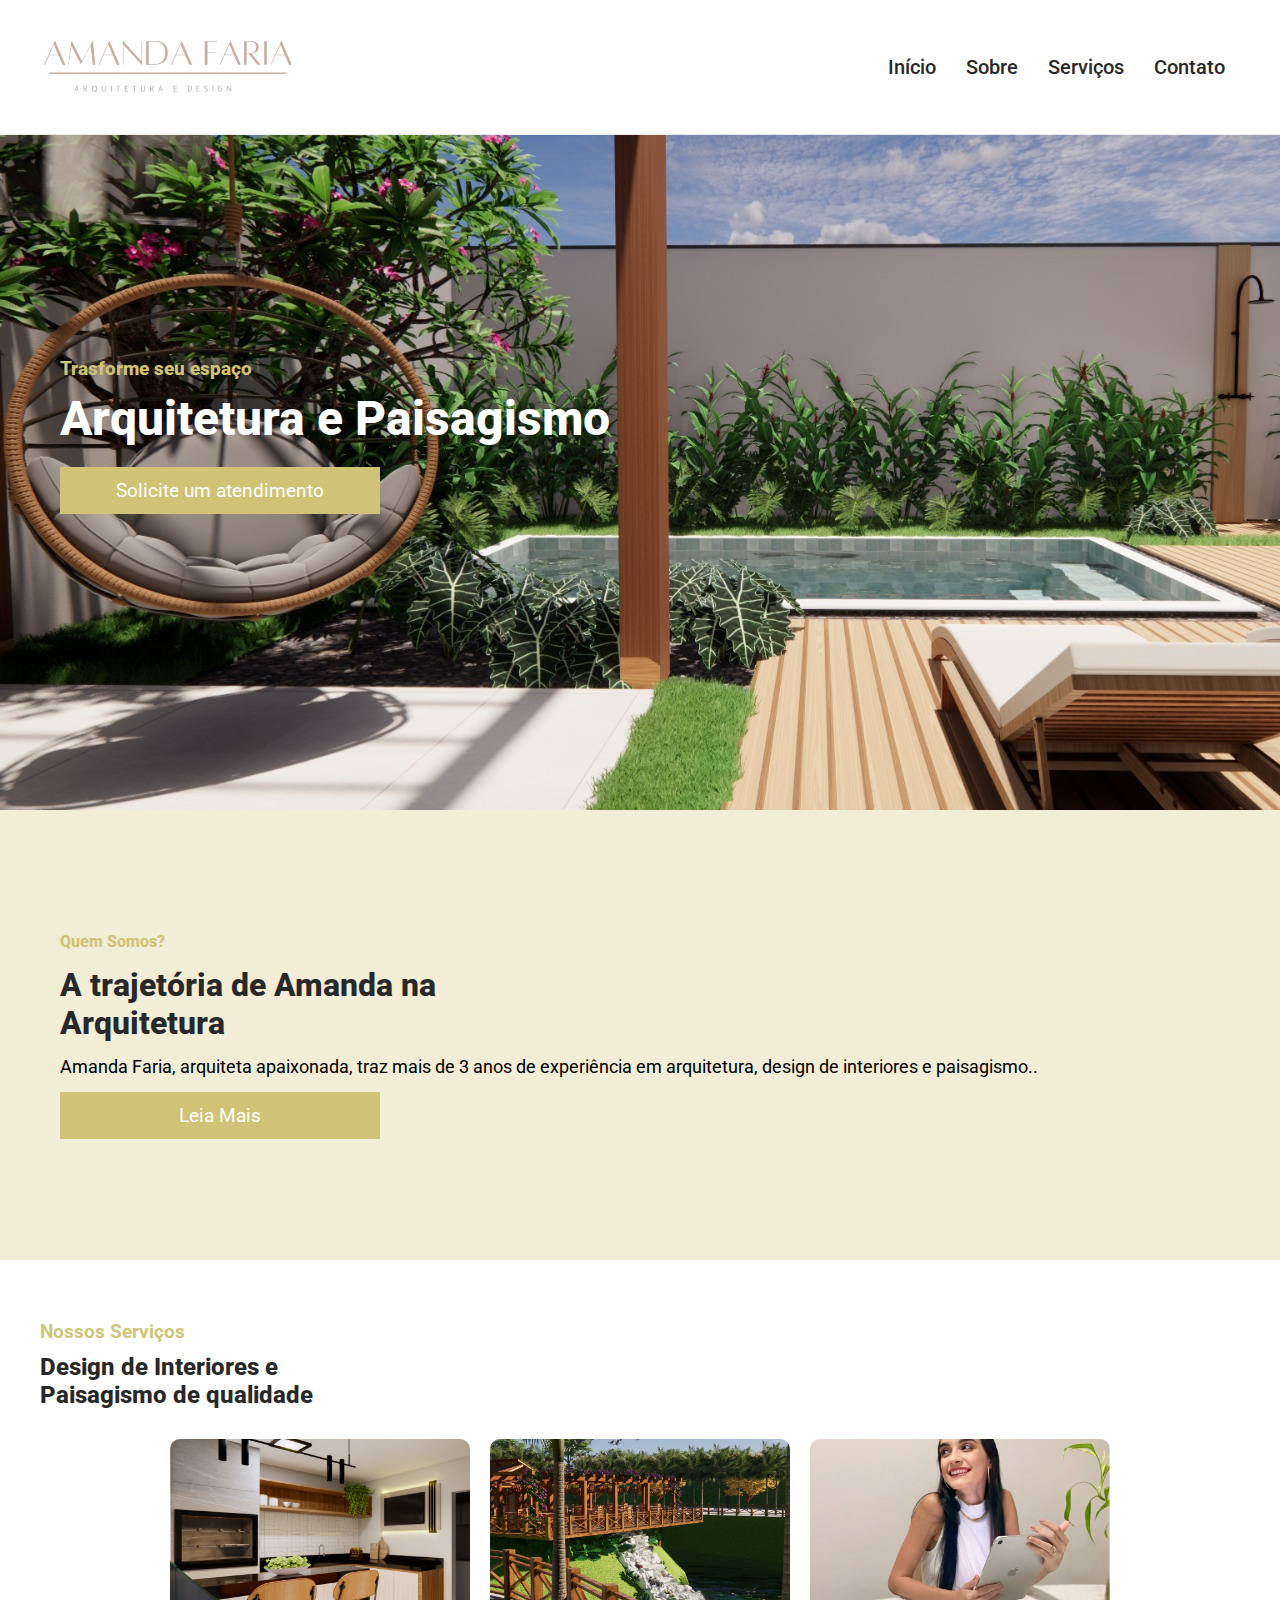
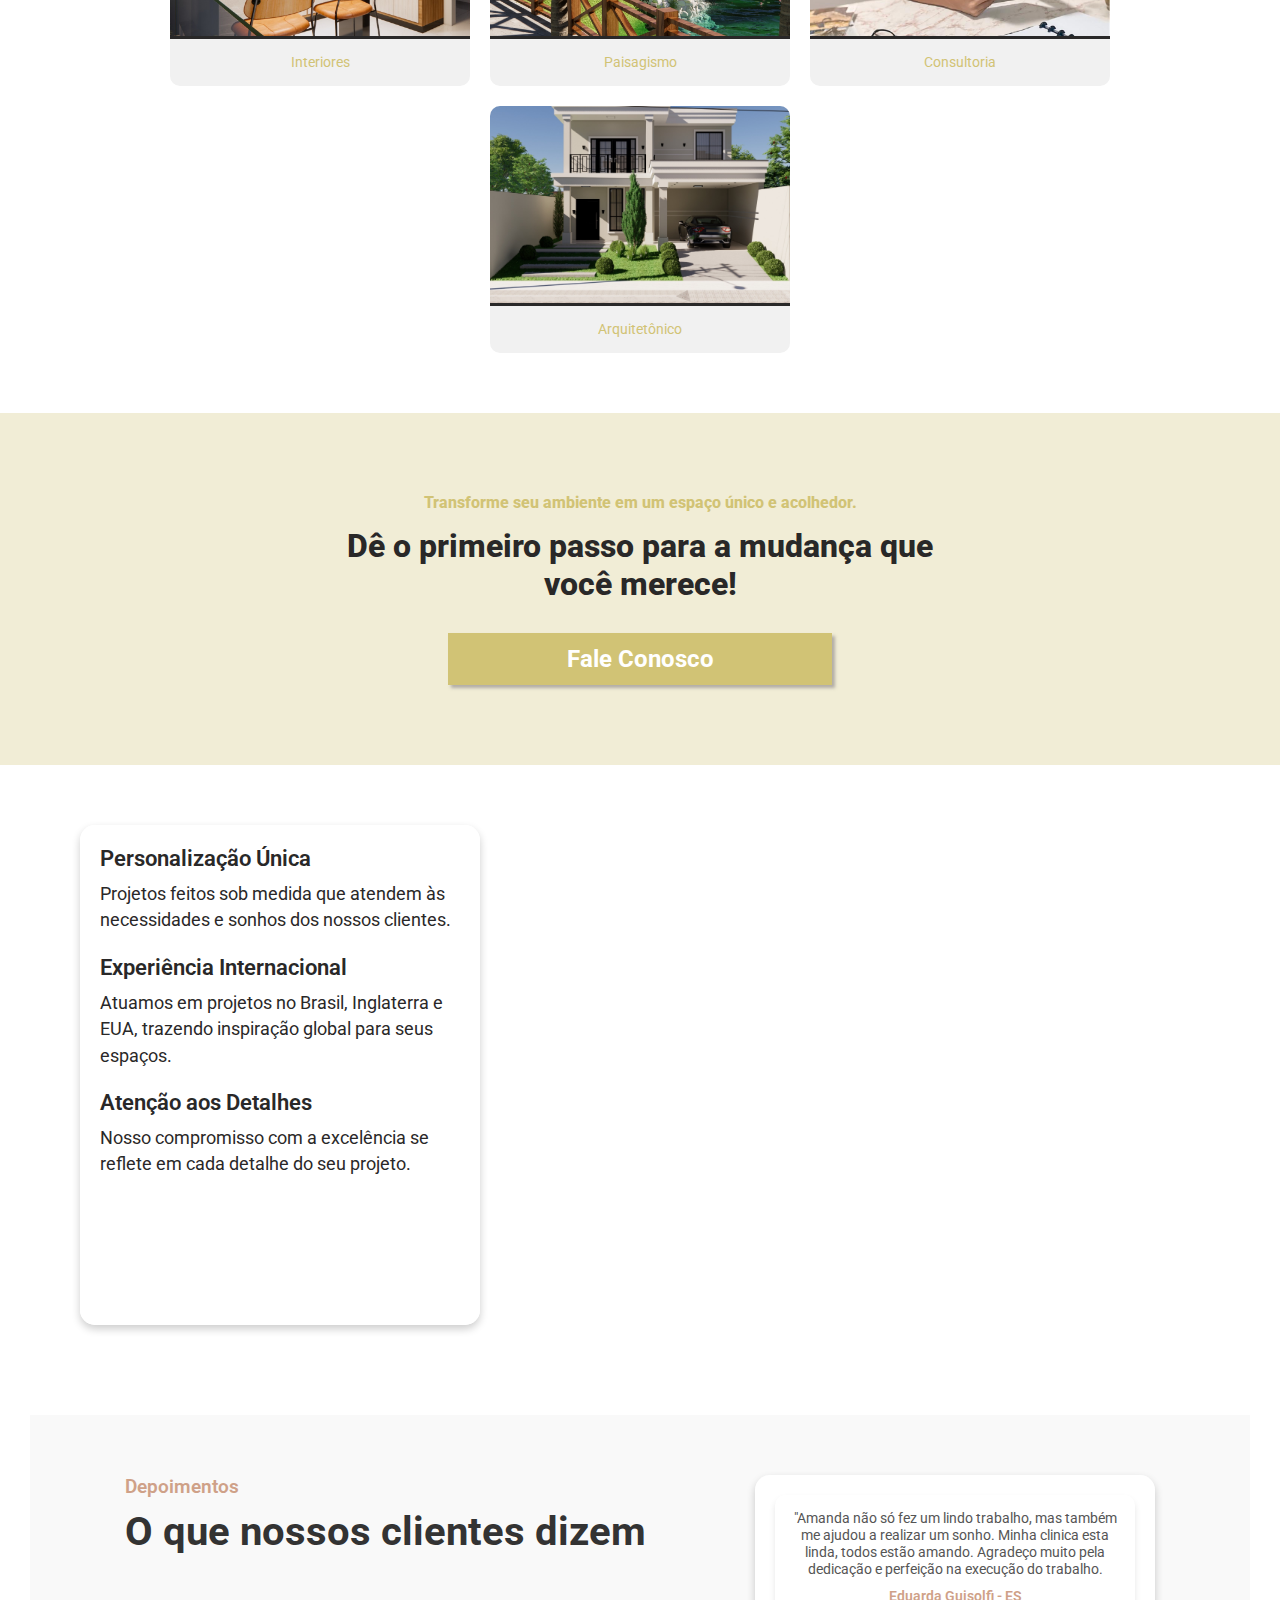
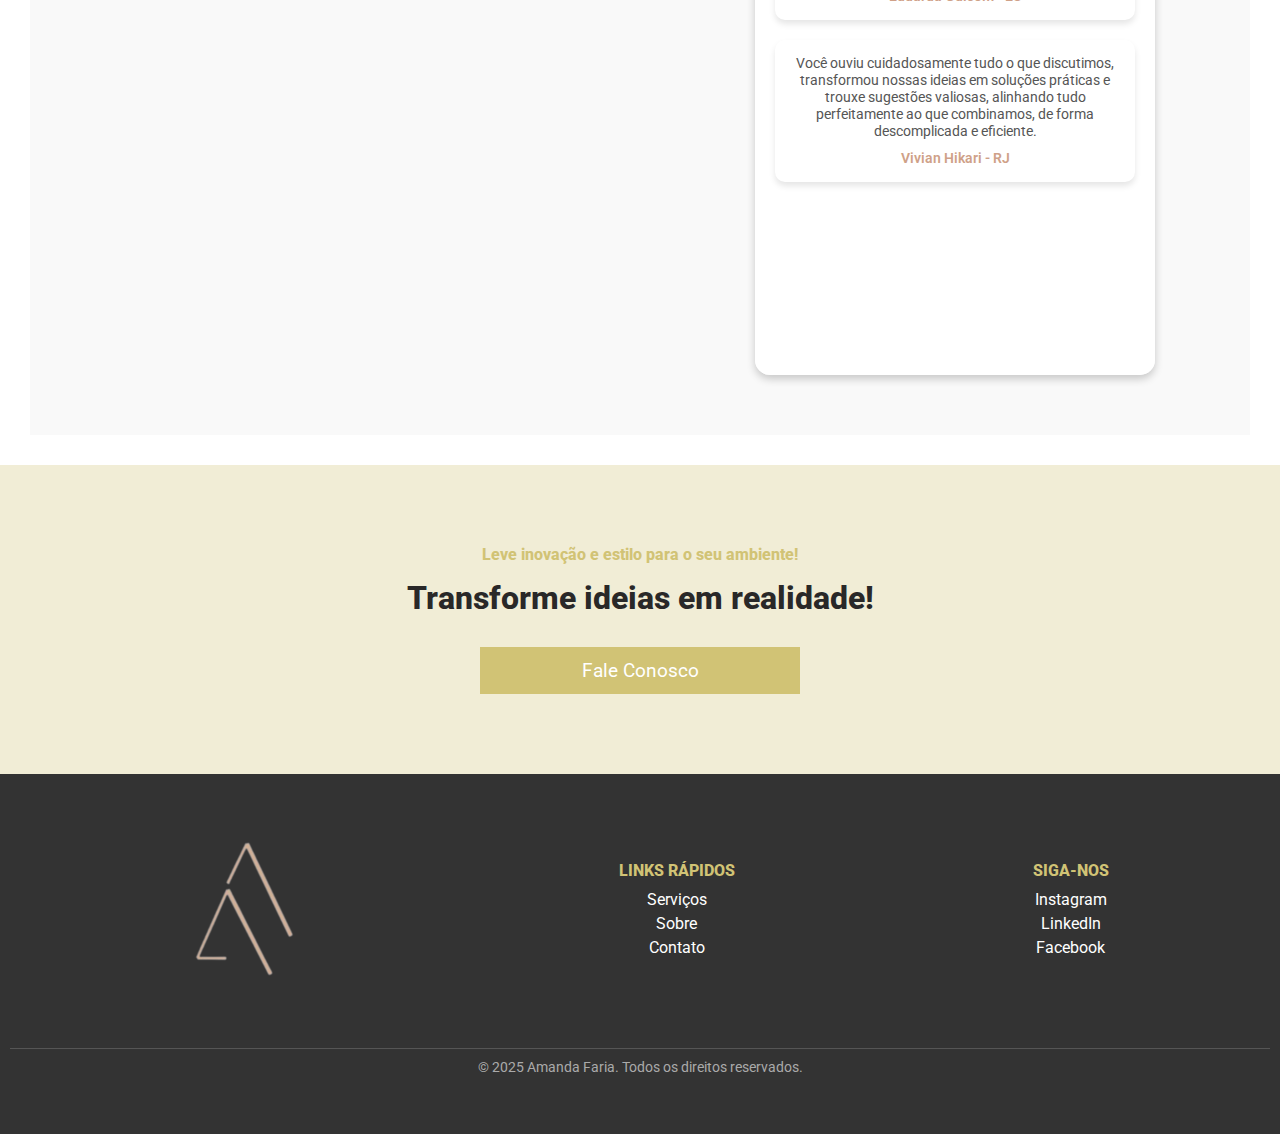
<file: index.html>
<!DOCTYPE html>
<html lang="en">
  <head>
    <meta charset="UTF-8" />
    <meta name="viewport" content="width=device-width, initial-scale=1.0" />
    <!--fontes-->
    <link rel="preconnect" href="https://fonts.googleapis.com">
<link rel="preconnect" href="https://fonts.gstatic.com" crossorigin>
<link href="https://fonts.googleapis.com/css2?family=Inter:wght@100..900&family=Roboto:ital,wght@0,100..900;1,100..900&display=swap" rel="stylesheet">
    <title>Amanda || Arquitetura e Paisagismo</title>
    <link rel="stylesheet" href="assets/style.css">
    <link rel="stylesheet" href="assets/query.css">
    <link rel="icon" href="assets/identity/favicon-16x16.png" type="image/png">

  </head>
  <body>
    <header>
      <a href="https://jadsnnr.github.io/linktree-amanda/"><img src="assets/identity/logo-img-removebg.png" alt="" class="logo-img"/> </a>
        <nav>
           <div class="menu" onclick="this.classList.toggle(`active`)">
          <span></span>
          <span></span>
          <span></span>
        </div>
        <ul class="nav-list">
          <li><a href="#hero">Início</a></li>
          <li><a href="#about">Sobre</a></li>
          <li><a href="#services">Serviços</a></li>
          <li><a href="https://api.whatsapp.com/send/?phone=5527999875777&text=Ol%C3%A1+Amanda+Faria!+Quero+saber+mais+sobre+seus+serviços&type=phone_number&app_absent=0" target="_blank">Contato</a></li>
        </ul>
      </nav>
    </header>
    <main>
      <section class="hero" id="hero">
        <h4>Trasforme seu espaço</h4>
        <h1>Arquitetura e Paisagismo</h1>
        <a href="https://api.whatsapp.com/send/?phone=5527999875777&text=Ol%C3%A1+Amanda+Faria!+Quero+saber+mais+sobre+sua+consultoria&type=phone_number&app_absent=0" target="_blank" class="cta-button">Solicite um atendimento</a>
      </section>
      <section class="about" id="about">
        <h4>Quem Somos?</h4>
        <h2>
          A trajetória de Amanda na <br />Arquitetura
        </h2>
        <p>
          Amanda Faria, arquiteta apaixonada, traz mais de 3 anos de experiência
          em arquitetura, design de interiores e paisagismo..
        </p>
        <a class = "cta-button"" href="#">Leia Mais</a>
      </section>
      
      <section class="services" id="services">
        <h4>Nossos Serviços</h4>
        <h2>
          Design de Interiores e <br />
          Paisagismo de qualidade
        </h2>
        <ul class="service-list">
          <li class="service-item">
            <img src="assets/layout/imgInteriores01-crop.jpg" alt="Design de Interiores" />
            <div class="service-description">
              <p>Interiores</p>
            </div>
          </li>
          <li class="service-item">
            <img src="assets/layout/imgPaisag03-crop.jpg" alt="Paisagismo" />
            <div class="service-description">
              <p>Paisagismo</p>
            </div>
          </li>
          <li class="service-item" >
            <img src="assets/layout/imgConsult01.jpg" alt="Consultoria" />
            <div class="service-description">
              <p>Consultoria</p>
            </div>
          </li>
          <li class="service-item">
            <img src="assets/layout/img07.jpg" alt="Arquitetonico" />
            <div class="service-description">
              <p>Arquitetônico</p>
            </div>
          </li>
        </ul>
      </section>
      <section class="cta-section">
        <h4>Transforme seu ambiente em um espaço único e acolhedor. </h4>
        <h2>
            Dê o primeiro passo para a mudança que você merece!
        </h2>
        <a href="https://api.whatsapp.com/send/?phone=5527999875777&text=Ol%C3%A1+Amanda+Faria!+Como+transformo+meu+lar+?&type=phone_number&app_absent=0" target="_blank" class="cta-reverse-button">Fale Conosco</a>
      </section>
      <section class="mis-section">
        <div class="mis-content">
          <h4>Nossa Missão</h4>
          <h2>Criar beleza e harmonia em <br /> cada projeto</h2>
        </div>
        <aside>
          <div class="aside-content">
            <h3>Personalização Única</h3>
            <p>Projetos feitos sob medida que atendem às necessidades e sonhos dos nossos clientes.</p>
          </div>
          <div class="aside-content">
            <h3>Experiência Internacional</h3>
            <p>Atuamos em projetos no Brasil, Inglaterra e EUA, trazendo inspiração global para seus espaços.</p>
          </div>
          <div class="aside-content">
            <h3>Atenção aos Detalhes</h3>
            <p>Nosso compromisso com a excelência se reflete em cada detalhe do seu projeto.</p>
          </div>
        </aside>
      </section>
      <section class="customers">
        <div class="customers-content">
          <h4>Depoimentos</h4>
          <h2>O que nossos clientes
        dizem</h2>
      </div>
        <aside>
            <p>
                "Amanda não só fez um lindo trabalho, mas também me ajudou a realizar um sonho. Minha clinica esta linda, todos estão amando. Agradeço muito pela dedicação e perfeição na execução do trabalho.
                <br />
                <strong>Eduarda Guisolfi - ES</strong>
            </p>
            <p>
                Você ouviu cuidadosamente tudo o que discutimos, transformou nossas ideias em soluções práticas e trouxe sugestões valiosas, alinhando tudo perfeitamente ao que combinamos, de forma descomplicada e eficiente.
                <br />
                <strong>Vivian Hikari - RJ</strong>
            </p>
        </aside>
      </section>
      
  </main>
  <section class="cta-section">
    <h4>Leve inovação e estilo para o seu ambiente! </h4>
    <h2>
        Transforme ideias em realidade!
    </h2>
    <a href="https://api.whatsapp.com/send/?phone=5527999875777&text=Ol%C3%A1+Amanda+Faria!+Quero+saber+mais+sobre+seus+serviços&type=phone_number&app_absent=0" target="_blank" class="cta-button">Fale Conosco</a>
</section>
    <footer class="footer-section">
      <div class="footer-content">
        <div class="footer-logo">
          <img src="assets/identity/logoAFRmvd.png" alt="">
        </div>
        <div class="footer-links">
          <h4>Links Rápidos</h4>
          <ul>
            <li><a href="#services">Serviços</a></li>
            <li><a href="#about">Sobre</a></li>
            <li><a href="https://api.whatsapp.com/send/?phone=5527999875777&text=Ol%C3%A1+Amanda+Faria!+Quero+saber+mais+sobre+seus+serviços&type=phone_number&app_absent=0" target="_blank">Contato</a></li>
          </ul>
        </div>
        <div class="footer-social">
          <h4>Siga-nos</h4>
          <ul>
            <li><a href="https://www.instagram.com/arq.amandafariaa?igsh=M3ljbmdxOGsxOTFm" target="_blank">Instagram</a></li>
            <li><a href="https://www.linkedin.com" target="_blank">LinkedIn</a></li>
            <li><a href="https://www.facebook.com" target="_blank">Facebook</a></li>
          </ul>
        </div>
      </div>
      <div class="footer-bottom">
        <p>&copy; 2025 Amanda Faria. Todos os direitos reservados.</p>
      </div>
    </footer>
    
      
      <!--
      <section class="grid-img-section">
        <h4>Nossa Galeria</h4>
        <h2>Explore Alguns de Nossos Projetos</h2>
        <div class="grid-img-container">
          <img src="#" alt="" />#
          <img src="#" alt="" />#
          <img src="#" alt="" />#
          <img src="#" alt="" />#
          <img src="#" alt="" />#
          <img src="#" alt="" />#
      </section>
      -->
    
    
    <script>
      function toggleMenu() {
  const menu = document.querySelector('.menu');
  menu.classList.toggle('active');
}
    </script>
  </body>
</html>
</file>
<file: assets/style.css>
* {
  margin: 0;
  padding: 0;
  box-sizing: border-box;
  font-family: "roboto", sans-serif;
  font-weight: 400;
  font-style: normal;
}
:root {
  --primary-color: #292828;
  --theme-color: #f1edd6;
  --text-color: #d1c375;
  --text2-color: #c4b770;

}
body { 
  background-color: white;
}

/*inicio estilização menu*/
header {
  display: flex;
  background-color: rgb(255, 254, 254);
  padding: 8px;
  justify-content: space-between;
  width: 100%;
  height: 10vh;
  border-bottom: 1px solid rgba(189, 188, 188, 0.267);
  position: fixed;
  z-index: 9999;
}
header img {
  display: none;
}

nav {
  cursor: pointer;
}

.menu span {
  display: block;
  width: 60%;
  height: 4px;
  background-color: #cfa188;
  border-radius: 3px;
  transition: transform 0.3s ease, opacity 0.3s ease;
  margin-bottom: 5px;
  margin-left: 10px;
}

/* Efeito ao clicar */
.menu.active span:nth-child(1) {
  transform: rotate(50deg) translateY(18px);
}

.menu.active span:nth-child(2) {
  opacity: 0;
}

.menu.active span:nth-child(3) {
  transform: rotate(-50deg) translateY(-18px);
}
.menu.active + ul {
  display: flex !important;
}

.nav-list {
  margin-top: 2rem;
  padding: 0px;
  display: none;
  flex-direction: column;
  align-items: center;
  background-color: rgba(255, 255, 255, 0.959);
  position: absolute;
  top: 50px;
  right: 0px;
  width: 100vw;
  border-bottom: 1px solid rgba(189, 188, 188, 0.267);
  border-top: 1px solid rgba(189, 188, 188, 0.267);
}
li {
  list-style: none;
  color: black;
}

.menu {
  margin-top: 1rem;
  width: 40px;
  height: 30px;
  display: flex;
  flex-direction: column;
  justify-content: space-between;
  cursor: pointer;
}

nav ul li {
  margin: 10px 20px;
}
a {
  text-decoration: none;
  color: var(--primary-color);
  font-size: 14px;
  transition: color 0.2s ease;
}

a:hover {
  color: var(--text-color);
}
/*inicio estilização pagina principal*/
.hero {
  display: flex;
  flex-direction: column;
  justify-content: center;
  align-items: left;
  width: 100%;
  height: 40vh; 
  background-color: white;
  padding: 30px; /
  text-align: left;
}

.hero h1 {
  color: var(--primary-color);
  font-size: 2rem; 
  margin-bottom: 5px;
  font-weight: 800;
}

.hero h4 {
  color: var(
    --text-color,
    #cfa188
  );
  font-size: 1rem;
  font-weight: 800;
  padding-top: 6rem;
  margin-bottom: 10px;
}

.cta-button {
  background-color: var(--text-color, #cfa188);
  color: white;
  padding: 12px 24px;
  margin-top: 15px;
  text-align: center;
  width: 70vw;
  text-decoration: none;
  font-size: 1rem;
  transition: background-color 0.3s ease, color 0.3s ease;
}

.cta-button:hover {
  background-color: transparent;
  color: var(--text-color, #cfa188);
  border: 1px solid rgba(211, 211, 211, 0.801);
}
/* inicio estilização segunda seção*/
.about {
  display: flex;
  flex-direction: column;
  justify-content: center;
  align-items: left;
  width: 100%;
  height: 45vh;
  border-radius: 30px;
  background-color: var(--theme-color);
  padding: 20px; 
}

h2 {
  color: var(--primary-color);
  font-size: 1.6rem;
  margin-bottom: 15px;
  font-weight: 800;
  text-align: left; /
}

h4 {
  color: var(--text-color);
  font-size: 1rem;
  margin-bottom: 15px;
  font-weight: 800;
  text-align: left; 
}

.about p {
  text-align: left; 
}
/*inicio estilização seção serviços*/

.services {
  display: flex;
  flex-direction: column;
  align-items: left;
  text-align: center;
  width: 100%;
  background-color: #fff;
  padding: 40px 20px;
}

.services h4 {
  color: var(--text-color);
  font-size: 1.2rem;
  margin-bottom: 10px;
  font-weight: 700;
}

.services h2 {
  color: var(--primary-color);
  font-size: 1.5rem;
  margin-bottom: 30px;
  font-weight: 800;
}

.service-list {
  display: flex;
  flex-wrap: wrap;
  justify-content: center;
  gap: 20px;
  width: 100%;
  list-style: none;
  padding: 0;
}

.service-item {
  position: relative;
  display: flex;
  flex-direction: column;
  align-items: center;
  justify-content: center;
  width: calc(100% - 40px);
  max-width: 300px;
  max-height: 400px;
  background-color: #f1f1f1;
  border-radius: 10px;
  overflow: hidden;
  transition: transform 0.3s ease, box-shadow 0.3s ease;
}

.service-item:hover {
  transform: translateY(-10px);
  box-shadow: 0 10px 20px rgba(0, 0, 0, 0.2);
}

.service-item img {
  width: 100%;
  object-fit: cover;
  border-bottom: 3px solid var(--primary-color);
}

.service-description {
  padding: 15px 10px;
  text-align: center;
}

.service-description h6 {
  font-size: 1rem;
  color: var(--primary-color);
  margin-bottom: 5px;
  font-weight: 700;
}

.service-description p {
  font-size: 0.9rem;
  color: var(--text-color);
}

/* inicio estilização terceira seção*/

.cta-section{
  display: flex;
  flex-direction: column;
  align-items: center;
  text-align: center;
  width: 100%;
  background-color: var(--theme-color);
  padding: 40px 20px;
}

.cta-reverse-button{
  background-color: var(--text-color);
  color: white;
  padding: 12px 24px;
  margin-top: 15px;
  width: 100%;
  text-decoration: none;
  font-size: 1.2rem;
  font-weight: 700;
  box-shadow: 3px 3px 3px rgba(148, 144, 144, 0.685);
}

/* inicio estilização seção "missão"*/

.mis-section {
  display: flex;
  flex-direction: column;
  align-items: center;
  text-align: left;
  width: 100%;
  background: url(layout/img05.jpg) no-repeat fixed center;
  background-size: cover;
  padding: 40px 20px;
}

.mis-content {
  margin-bottom: 20px;
}

.mis-content h2, 
.mis-content h4 {
  color: white;
  margin-bottom: 15px;
}

aside {
  background: rgba(255, 255, 255, 0.932);
  border-radius: 15px;
  box-shadow: 0 4px 8px rgba(0, 0, 0, 0.2);
  padding: 20px;
  width: 100%;
}

.aside-content {
  margin-bottom: 20px;
}

.aside-content h3 {
  color: var(--primary-color);
  font-size: 1.4rem;
  font-weight: 600;
  margin-bottom: 10px;
}

.aside-content p {
  color: var(--primary-color);
  font-size: 1rem;
  line-height: 1.5;
}

.customers {
  display: flex;
  flex-direction: column;
  align-items: left;
  text-align: center;
  padding: 20px;
  margin-top: 15px;
  background-color: #f9f9f9;
}

.customers img {
  width: 80px;
  height: 80px;
  border-radius: 50%;
  margin-bottom: 15px;
}

.customers h4 {
  color: #cfa188;
  font-size: 1rem;
  margin-bottom: 10px;
  font-weight: 600;
}

.customers h2 {
  color: #333;
  font-size: 1.5rem;
  margin-bottom: 20px;
  font-weight: 700;
}

.customers aside {
  display: flex;
  flex-direction: column;
  gap: 20px;
}

.customers aside p {
  font-size: 0.9rem;
  color: #555;
  background: #fff;
  padding: 15px;
  border-radius: 10px;
  box-shadow: 0 4px 6px rgba(0, 0, 0, 0.1);
}

.customers aside p strong {
  display: block;
  margin-top: 10px;
  font-weight: 600;
  color: #cfa188;
}

.footer-section {
  background-color: #333; 
  color: #fff;
  padding: 20px 10px;
}

.footer-content {
  display: flex;
  flex-direction: column;
  gap: 15px;
  align-items: center;
  text-align: center;
}

.footer-logo img{
  width: 100px;
}

.footer-links h4, .footer-social h4 {
  font-size: 0.8rem;
  margin-bottom: 10px;
  text-transform: uppercase;
}

.footer-links ul, .footer-social ul {
  list-style: none;
  padding: 0;
  margin: 0;
}

.footer-links li, .footer-social li {
  margin: 5px 0;
  
}

.footer-links a, .footer-social a {
  text-decoration: none;
  color: #fff;
  font-size: 0.8rem;
  transition: color 0.3s;
}

.footer-links a:hover, .footer-social a:hover {
  color: #007BFF; 
}

.footer-bottom {
  text-align: center;
  margin-top: 20px;
  border-top: 1px solid #555;
  padding-top: 10px;
}

.footer-bottom p {
  font-size: 0.9rem;
  color: #aaa;
}
</file>
<file: assets/query.css>
/* Estilos para telas maiores */
@media (min-width: 768px) {
    *{
        margin: 0;
    }
  header {
    height: 15vh;
    align-items: center;
    justify-content: space-between;
    padding: 15px 40px;
    border-bottom: 1px solid rgba(189, 188, 188, 0.267);
    position: fixed;
    z-index: 9999;

  }

  header img {
    width: 20vw;
    margin-top: 1rem;
    max-width: 300px;
    display: block;
  }

  .menu {
    display: none;
  }

  .nav-list {
    display: flex;
    flex-direction: row;
    position: static;
    width: auto;
    background-color: transparent;
    border: none;
    padding: 0;
    margin: 0;
  }

  .nav-list li {
    margin: 0 15px;
  }

  nav ul li a {
    font-size: 20px;
    color: var(--primary-color);
    font-weight: 500;
    transition: color 0.3s ease;
  }

  nav ul li a:hover {
    color: var(--text-color);
  }
  
    /* Hero Section */
    .hero {
      height: 90vh; 
      padding: 60px;
      background: url(layout/imgPaisag05.jpg) no-repeat fixed;
      background-size: cover;
    }
  
    .hero h1 {
      font-size: 3rem; 
      color: white;

    }
  
    .hero h4 {
      font-size: 1.2rem;
      padding-top: 60px;
 
    }
  
    .cta-button {
      width: 25vw; 
      font-size: 1.2rem; 
    }

    .cta-button:hover{
      background-color: #e4d686;
      color: white;
    }
  
    /* About Section */
    .about {
      height: 50vh; 
      padding: 40px 60px;
      border-radius: 0px;
    }
  
    h2 {
      font-size: 2rem; 
    }
  
    .about p {
      font-size: 1.1rem; 
    }
  
    /* Serviços */
    .services {
      padding: 60px 40px;
    }
  
    .service-item {
      width: calc(33.333% - 40px); 
    }
  
    .service-item img {
      height: 200px; 
    }
  
    /* CTA Section */
    .cta-section {
      padding: 80px 60px;
    }
    .cta-section h2 {
        width: 50vw;
        text-align: center;
    }
    .cta-reverse-button {
      width: 30vw; 
      font-size: 1.5rem;
    }
    .cta-reverse-button:hover{
      background-color: var(--text2-color
      );
      color: white;
    }

    .customers {
        display: flex;
        flex-direction: row;
        justify-content: space-around;
        padding: 60px 40px;
        margin: 30px;
    }
    
    .customers h2 {
        font-size: 2.5rem;
        font-weight: bold;
        display: block;
    }
    
    .customers h4 {
        display: block;
        font-size: 1.2rem;
    }
    
    .mis-section {
        display: flex;
        flex-direction: row-reverse;
      padding: 60px 40px;
      justify-content: space-around;
    }
    .mis-content {
        width: 50vw;
    }

    aside {
        max-width: 400px;
        width: 50vw;
        height: 500px;

    }
    .aside-content p {
      font-size: 1.1rem; 
    }
  
    /* Footer */
    .footer-section {
      height: 40vh;}

    .footer-content {
      padding: 40px 20px;
      flex-direction: row;
      justify-content: space-around;
    }
  
    .footer-logo img {
      width: 150px; 
    }
  
    .footer-links h4, .footer-social h4 {
      font-size: 1rem; 
    }
  
    .footer-links a, .footer-social a {
      font-size: 1rem; 
    }
  }
</file>
